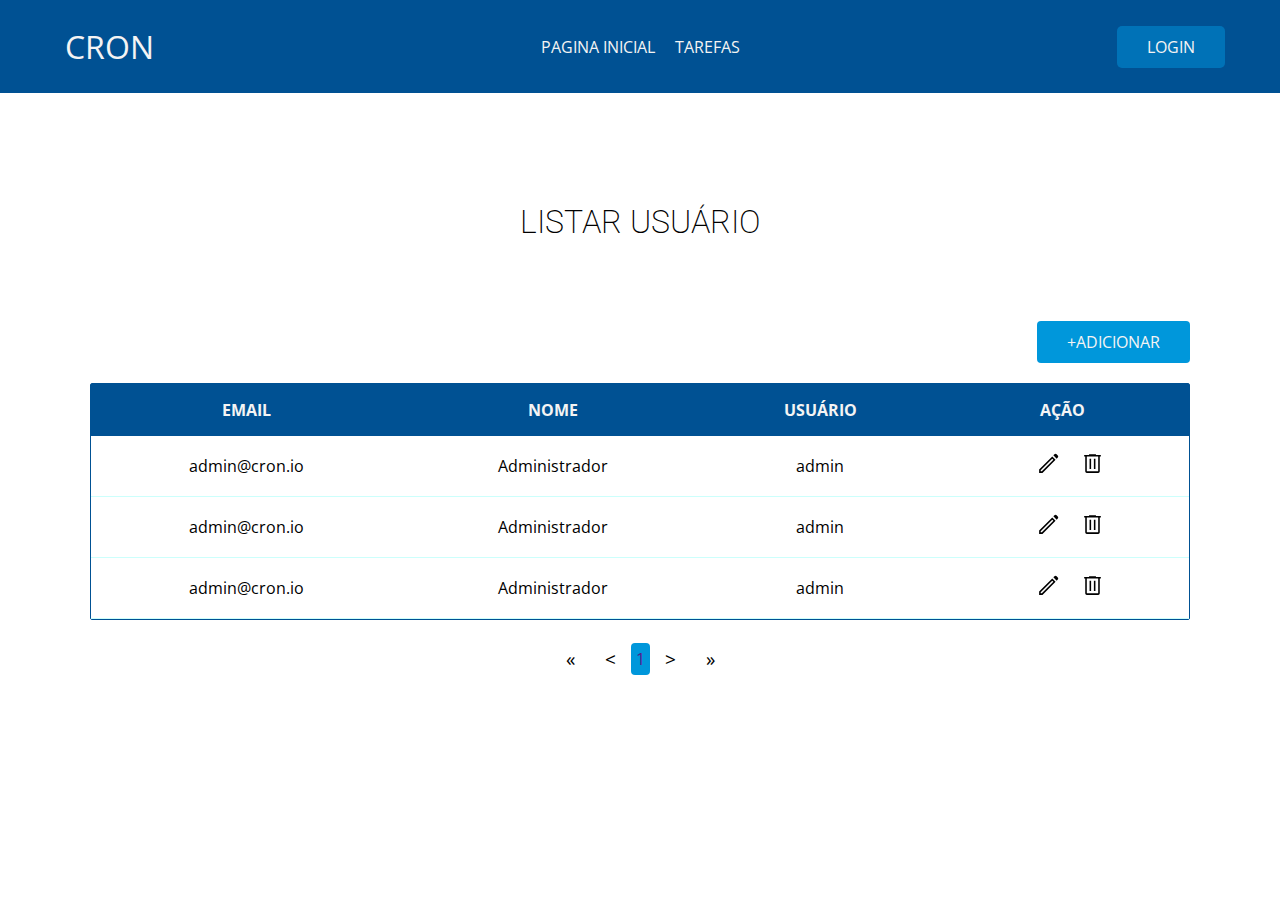
<file: index.html>
<!DOCTYPE html>
<html lang="pt-br">
<head>
    <meta charset="UTF-8">
    <meta http-equiv="X-UA-Compatible" content="IE=edge">
    <meta name="viewport" content="width=device-width, initial-scale=1.0">
    <link rel="preconnect" href="https://fonts.googleapis.com">
    <link rel="preconnect" href="https://fonts.gstatic.com" crossorigin>
    <link href="https://fonts.googleapis.com/css2?family=Open+Sans:wght@400;700&family=Roboto:wght@400;700&display=swap" rel="stylesheet">
    <link rel="stylesheet" href="css/style.css">
    <title>CRUD</title>
</head>
<body>

    <header class="header-bg">
        <div class="container header">
        <a href="#" class="logo">Cron</a>

        <nav>
            <ul>
                <li><a href="index.html">pagina inicial</a></li>
                <li><a href="tarefas.html">tarefas</a></li>
            </ul>            
        </nav>
        <a href="login.html" class="header-login">login</a>
    </div>
    </header>

    <section class="listar container">

        <h2>listar usuário</h2>
        <div class="listar-button">
        <a class="listar-adicionar"  href="adicionar.html">+adicionar</a>
        </div>
        <table class="listar-table listar-table--border">
            
            
            <thead>
            <tr class="listar-titulos listar-th" >
                <th>email</th>
                <th>nome</th>
                <th>usuário</th>
                <th>ação</th>
            </tr>
            </thead>

            <tbody>
            <tr>
                <td>admin@cron.io</td>
                <td>Administrador</td>
                <td>admin</td>
                <td><a href="editar.html"><img src="img/edit.svg" alt=""></a> <a href="excluir"><img src="img/delete.svg" alt=""></a></td>
            </tr>
            <tr>
                <td>admin@cron.io</td>
                <td>Administrador</td>
                <td>admin</td>
                <td><a href="editar.html"><img src="img/edit.svg" alt=""></a> <a href="excluir"><img src="img/delete.svg" alt=""></a></td>
            </tr>
            <tr>
                <td>admin@cron.io</td>
                <td>Administrador</td>
                <td>admin</td>
                <td><a href="editar.html"><img src="img/edit.svg" alt=""></a> <a href="excluir"><img src="img/delete.svg" alt=""></a></td>
            </tr> 
        </tbody>           
         </table>

         <nav class="paginacao">
            <a href="" class="first">&#171;</a>
            <a href="" class="prev">&lt;</a>
            <li class="numeros ative">
                <a href="">1</a>
            </li>
            <a href="" class="next">&gt;</a>
            <a href="" class="last">&#187;</a>
         </nav>
    </section>
</body>
</html>
</file>
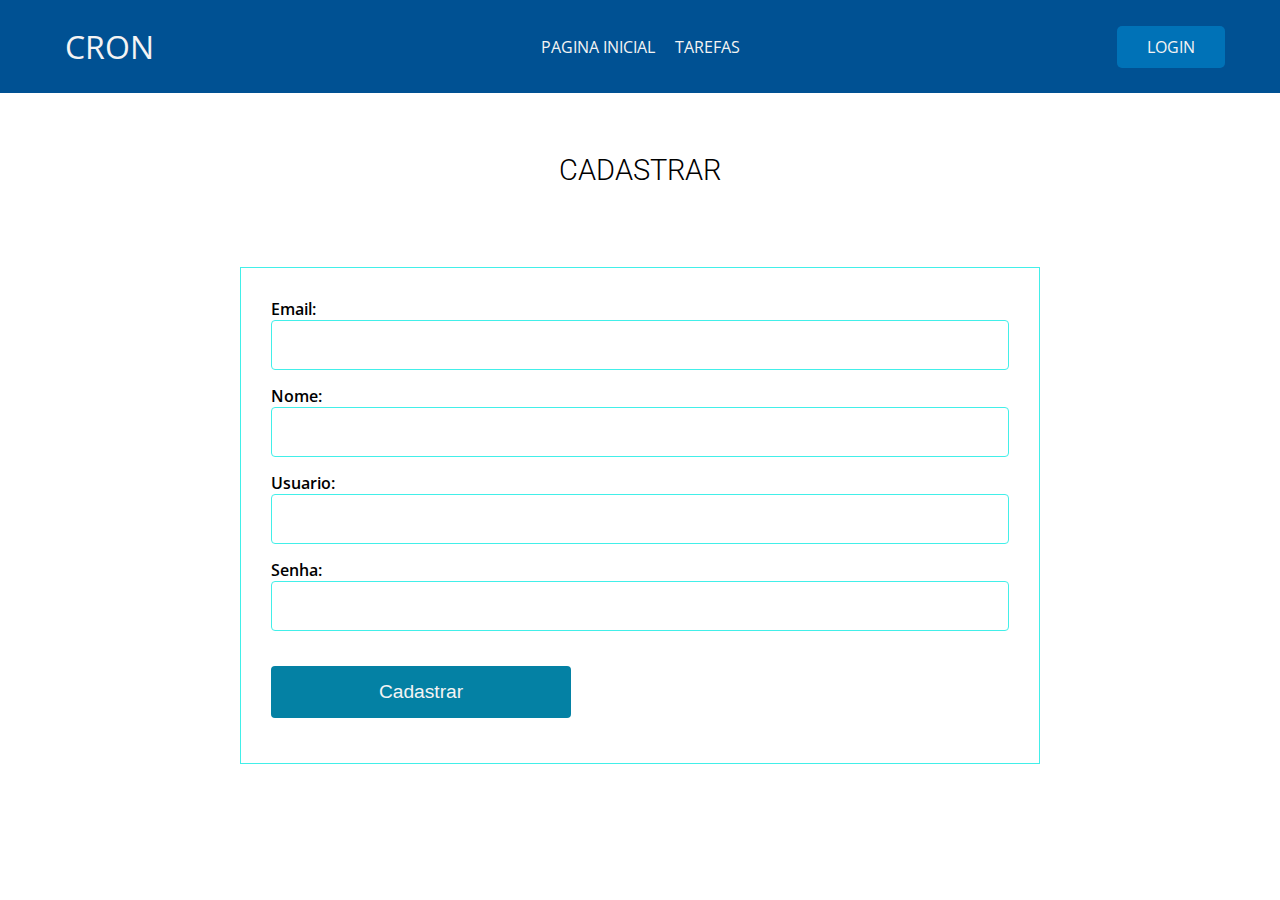
<file: adicionar.html>
<!DOCTYPE html>
<html lang="pt-br">
<head>
    <meta charset="UTF-8">
    <meta http-equiv="X-UA-Compatible" content="IE=edge">
    <meta name="viewport" content="width=device-width, initial-scale=1.0">
    <link rel="preconnect" href="https://fonts.googleapis.com">
    <link rel="preconnect" href="https://fonts.gstatic.com" crossorigin>
    <link href="https://fonts.googleapis.com/css2?family=Open+Sans:wght@400;700&family=Roboto:wght@400;700&display=swap" rel="stylesheet">
    <link rel="stylesheet" href="css/style.css">
    <title>CRUD</title>
</head>
<body>

    <header class="header-bg">
        <div class="container header">
        <a href="#" class="logo">Cron</a>

        <nav>
            <ul>
                <li><a href="index.html">pagina inicial</a></li>
                <li><a href="tarefas.html">tarefas</a></li>
            </ul>            
        </nav>
        <a href="login.html" class="header-login">login</a>
    </div>
    </header>

    <section class="cadastrar">
        
        <div class="container">
            <h2>Cadastrar</h2>
            <form class="cadastrar-form" action="" method="post">
                <label for="email">Email:</label>
                <input type="email" name="email" id="email" required>

                <label for="nome">Nome:</label>
                <input type="text" name="name" id="nome" required>

                <label for="usuario">Usuario:</label>
                <input type="text" name="username" id="usuario" required>

                <label for="senha">Senha:</label>
                <input type="password" name="password" id="senha" required>

                <input type="button" value="Cadastrar">
            </form>
        </div>
    </section>
</body>
</html>
</file>
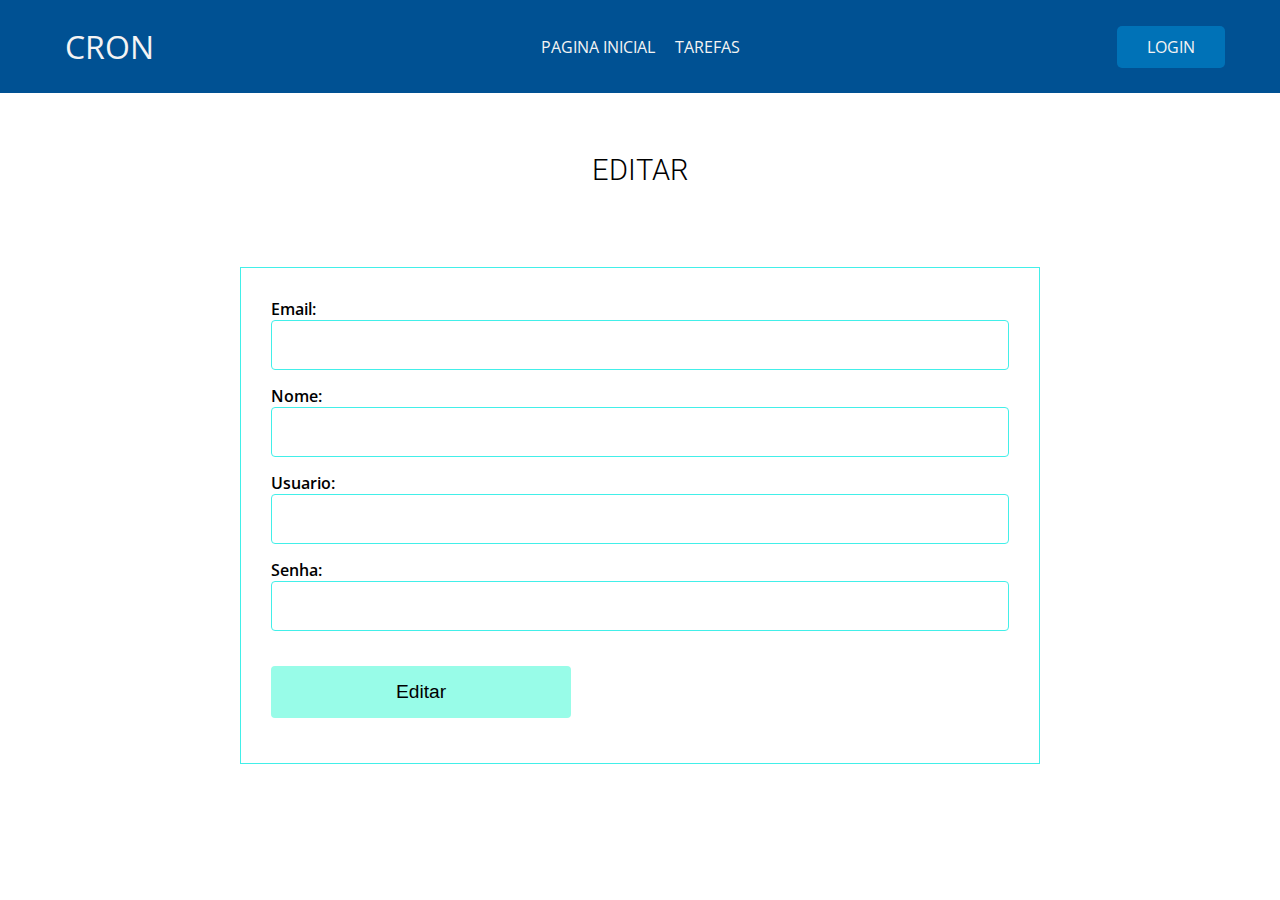
<file: editar.html>
<!DOCTYPE html>
<html lang="pt-br">
<head>
    <meta charset="UTF-8">
    <meta http-equiv="X-UA-Compatible" content="IE=edge">
    <meta name="viewport" content="width=device-width, initial-scale=1.0">
    <link rel="preconnect" href="https://fonts.googleapis.com">
    <link rel="preconnect" href="https://fonts.gstatic.com" crossorigin>
    <link href="https://fonts.googleapis.com/css2?family=Open+Sans:wght@400;700&family=Roboto:wght@400;700&display=swap" rel="stylesheet">
    <link rel="stylesheet" href="css/style.css">
    <title>CRUD</title>
</head>
<body>

    <header class="header-bg">
        <div class="container header">
        <a href="#" class="logo">Cron</a>

        <nav>
            <ul>
                <li><a href="index.html">pagina inicial</a></li>
                <li><a href="tarefas.html">tarefas</a></li>
            </ul>            
        </nav>
        <a href="login.html" class="header-login">login</a>
    </div>
    </header>

    <section class="editar">
        
        <div class="container">
            <h2>Editar</h2>
            <form class="editar-form" action="" method="post">
                <label for="email">Email:</label>
                <input type="email" name="email" id="email" required>

                <label for="nome">Nome:</label>
                <input type="text" name="name" id="nome" required>

                <label for="usuario">Usuario:</label>
                <input type="text" name="username" id="usuario" required>

                <label for="senha">Senha:</label>
                <input type="password" name="password" id="senha" required>

                <input type="button" value="Editar">
            </form>
        </div>
    </section>
</body>
</html>
</file>
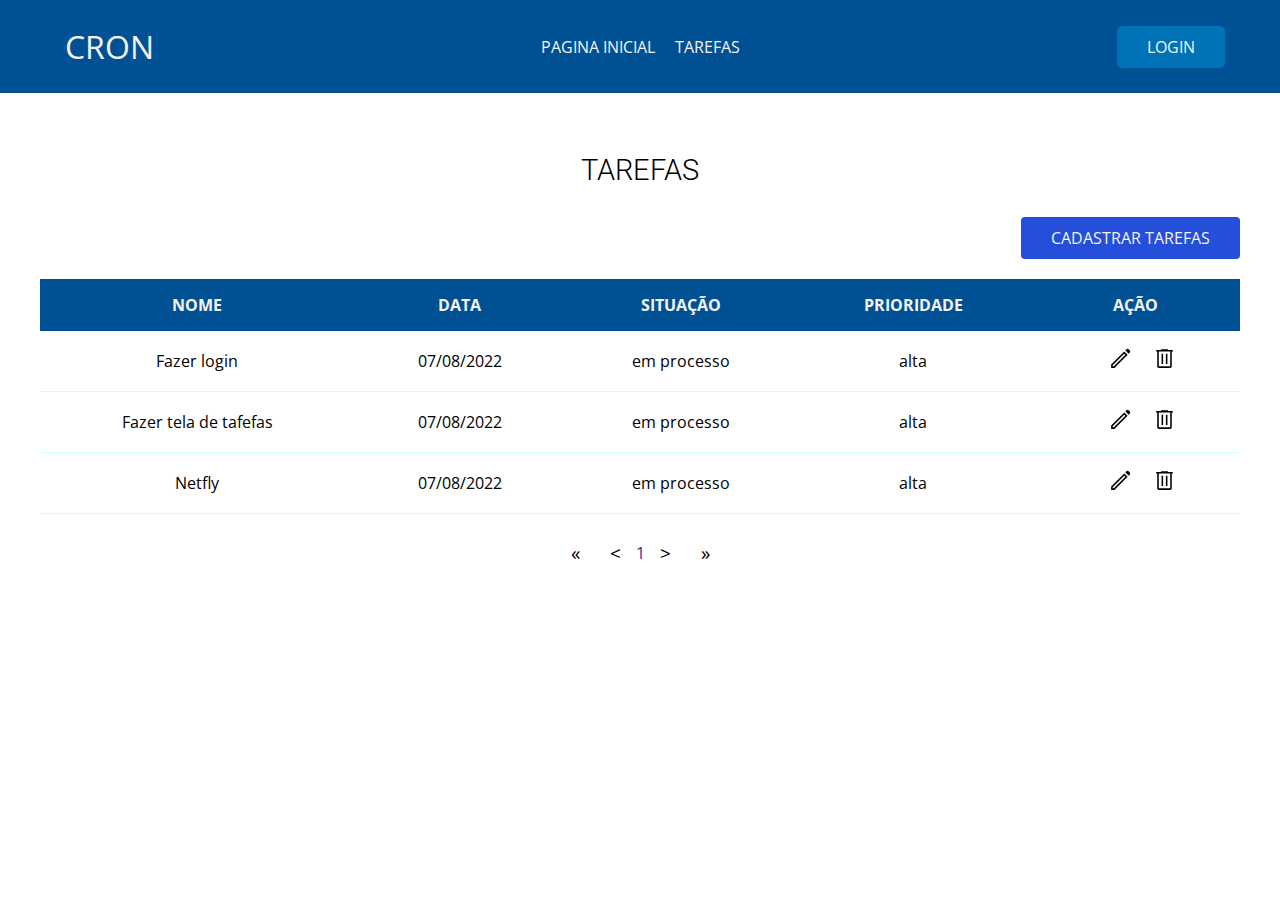
<file: tarefas.html>
<!DOCTYPE html>
<html lang="pt-br">
<head>
    <meta charset="UTF-8">
    <meta http-equiv="X-UA-Compatible" content="IE=edge">
    <meta name="viewport" content="width=device-width, initial-scale=1.0">
    <link rel="preconnect" href="https://fonts.googleapis.com">
    <link rel="preconnect" href="https://fonts.gstatic.com" crossorigin>
    <link href="https://fonts.googleapis.com/css2?family=Open+Sans:wght@400;700&family=Roboto:wght@400;700&display=swap" rel="stylesheet">
    <link rel="stylesheet" href="css/style.css">
    <title>CRUD</title>
</head>
<body>

    <header class="header-bg">
        <div class="container header">
        <a href="#" class="logo">Cron</a>

        <nav>
            <ul>
                <li><a href="index.html">pagina inicial</a></li>
                <li><a href="tarefas.html">tarefas</a></li>
            </ul>            
        </nav>
        <a href="login.html" class="header-login">login</a>
    </div>
    </header>

    <section class="tarefas container">
        <h2> Tarefas</h2>
        <div class="listar-button">
        <a class="tarefas-adicionar"  href="tarefas-cadastrar.html">Cadastrar Tarefas</a>
        </div>

        <table class="listar-table tarefas-listar">
        <thead>
            <tr class="listar-titulos tarefas-th" >
                <th>nome</th>
                <th>data</th>
                <th>situação</th>
                <th>prioridade</th>
                <th>ação</th>
            </tr>
            </thead>

            <tbody>
            <tr>
                <td>Fazer login</td>
                <td>07/08/2022</td>
                <td>em processo</td>
                <td>alta</td>
                <td><a href="tarefas-editar.html"><img src="img/edit.svg" alt=""></a> <a href="excluir"><img src="img/delete.svg" alt=""></a></td>
            </tr>
            <tr>
                <td>Fazer tela de tafefas</td>
                <td>07/08/2022</td>
                <td>em processo</td>
                <td>alta</td>
                <td><a href="tarefas-editar.html"><img src="img/edit.svg" alt=""></a> <a href="excluir"><img src="img/delete.svg" alt=""></a></td></tr>
            <tr>
                <td>Netfly</td>
                <td>07/08/2022</td>
                <td>em processo</td>
                <td>alta</td>
                <td><a href="tarefas-editar.html"><img src="img/edit.svg" alt=""></a> <a href="excluir"><img src="img/delete.svg" alt=""></a></td></tr> 
        </tbody>           
         </table>

         <nav class="paginacao">
            <a href="" class="first">&#171;</a>
            <a href="" class="prev">&lt;</a>
            <li class="numeros">
                <a href="">1</a>
            </li>
            <div class="next">&gt;</div>
            <div class="last">&#187;</div>
         </nav>

        
    </section>
</body>
</html>
</file>
<file: css/style.css>
@import url(../css/global.css);
@import url(../css/header.css);
@import url(../css/listar.css);
@import url(../css/cadastrar.css);
@import url(../css/editar.css);
@import url(../css/login.css);
@import url(../css/tarefas.css);
@import url(../css/tarefas-cadastar-editar.css);
</file>
